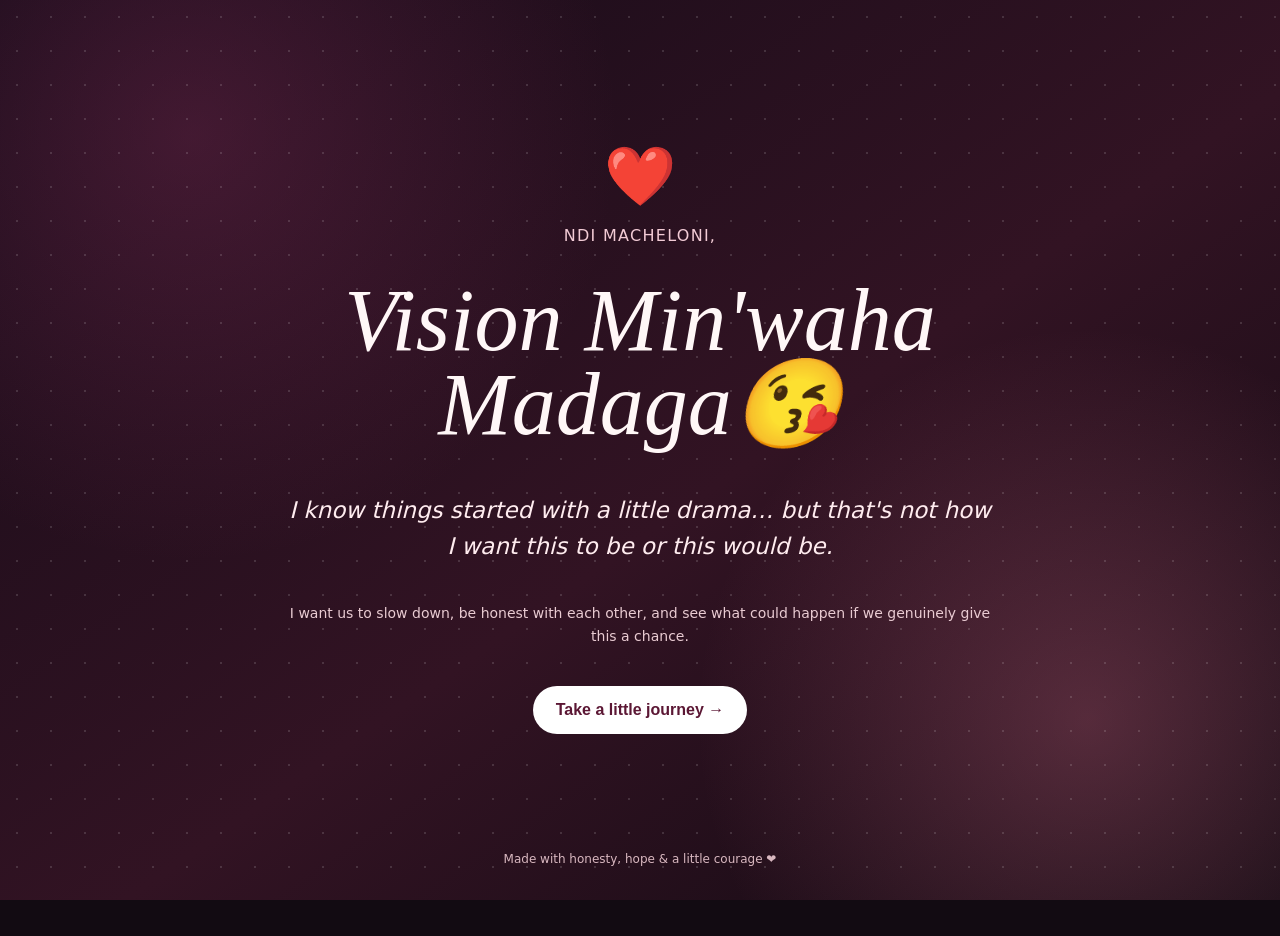
<file: index.html>
<!doctype html>
<html lang="en">
<head>
<meta charset="utf-8">
<meta name="viewport" content="width=device-width,initial-scale=1,viewport-fit=cover">
<title>Us, Maybe? ❤️</title>
<link rel="stylesheet" href="style.css">
</head>
<body>
<main>
<section>
  <div class="heart">❤️</div>
  <p style="font-family:system-ui,sans-serif;font-size:16px;letter-spacing:.08em;text-transform:uppercase;color:#f2cbd5">Ndi Macheloni,</p>
  <h1><i>Vision Min'waha Madaga😘</i></h1>
  <p class="quote">I know things started with a little drama… but that's not how I want this to be or this would be.</p>
  <p class="small">I want us to slow down, be honest with each other, and see what could happen if we genuinely give this a chance.</p>
  <div class="btns"><button class="primary" onclick="goToWhy()">Take a little journey →</button></div>
</section>

<footer>Made with honesty, hope & a little courage ❤️</footer>
</main>

<script src="script.js"></script>
</body>
</html>
</file>
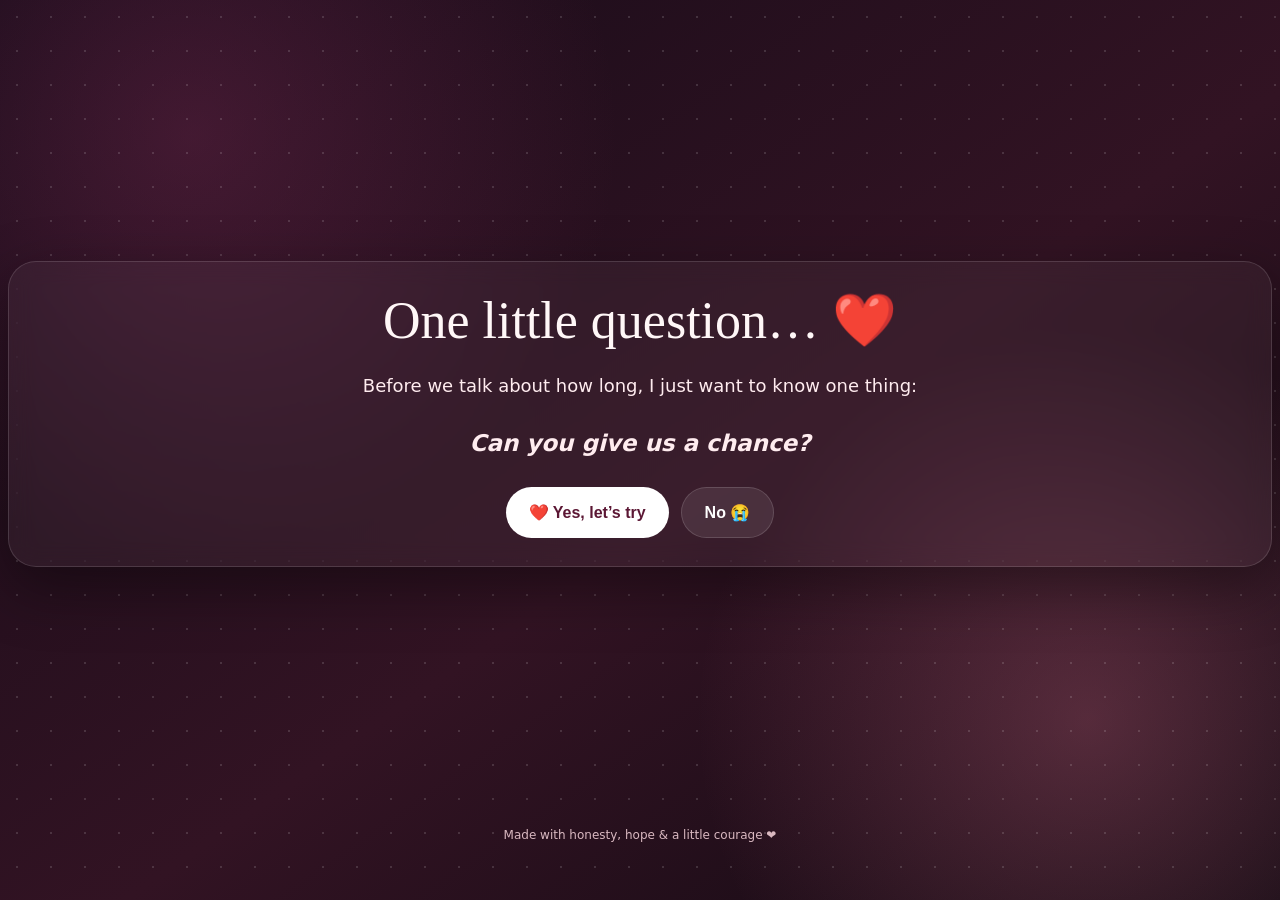
<file: chance.html>
<!DOCTYPE html>
<html lang="en">
<head>
    <meta charset="UTF-8">
    <meta name="viewport" content="width=device-width, initial-scale=1.0">
    <title>Can You Give Us a Chance?</title>
    <link rel="stylesheet" href="style.css">
</head>
<body>
    
<section id="chance">
  <div class="card">
    <h2>One little question… ❤️</h2>
    <p>Before we talk about how long, I just want to know one thing:</p>
    <p class="quote"><strong>Can you give us a chance?</strong></p>
    <div class="btns" id="chanceButtons">
      <button class="primary" onclick="giveChance()">❤️ Yes, let’s try</button>
      <button class="secondary" id="noButton" onclick="sayNo()">No 😭</button>
    </div>
    <div id="chanceResponse" class="hidden"></div>
  </div>
</section>

<section id="weeksChoice" class="hidden" style="min-height:92vh">
  <div class="card">
    <div class="heart">❤️</div>
    <h2>Thank you for choosing to give us a chance.</h2>
    <p>I want to reassure you about something before you choose the time.</p>
    <p><strong>I’m not after your body.</strong> Yes, I’m attracted to you, and I won’t pretend I don't adore you, but that isn’t the reason I’m asking you to give us a chance.</p>
    <p>If that was all I wanted, I wouldn’t be asking you to take time to get to know me, understand me, and see whether we can actually build something together. What I’m interested in is <strong>you as a person</strong> your personality, your thoughts, your heart, the way you see things, and the connection we can create.</p>
    <p>And I know it’s still early. I’m not saying I already know that we’re going to work. <strong>Neither of us can know that yet.</strong> That’s exactly why I’m asking you to give us a chance  not to promise me anything, but to let us find out together.</p>
    <p class="quote">“I’m not asking for your body. I’m asking for a chance to know your heart and see what we could build from the start.” ❤️</p>
    <p>Now, how much time would you like to give us to genuinely try?</p>
    <div class="btns" id="weeks">
      <button class="primary" onclick="chooseWeeks(1)">1 week ❤️</button>
      <button class="primary" onclick="chooseWeeks(2)">2 weeks ❤️</button>
      <button class="primary" onclick="chooseWeeks(3)">3 weeks ❤️</button>
      <button class="primary" onclick="chooseWeeks(4)">4 weeks ❤️</button>
    </div>
    <p class="small">You choose the time. No pressure and no promise beyond what you feel comfortable giving.</p>
  </div>
  
</section>


    <footer>Made with honesty, hope & a little courage ❤️</footer>
    <script src="script.js"></script>
</body>
</html>
</file>
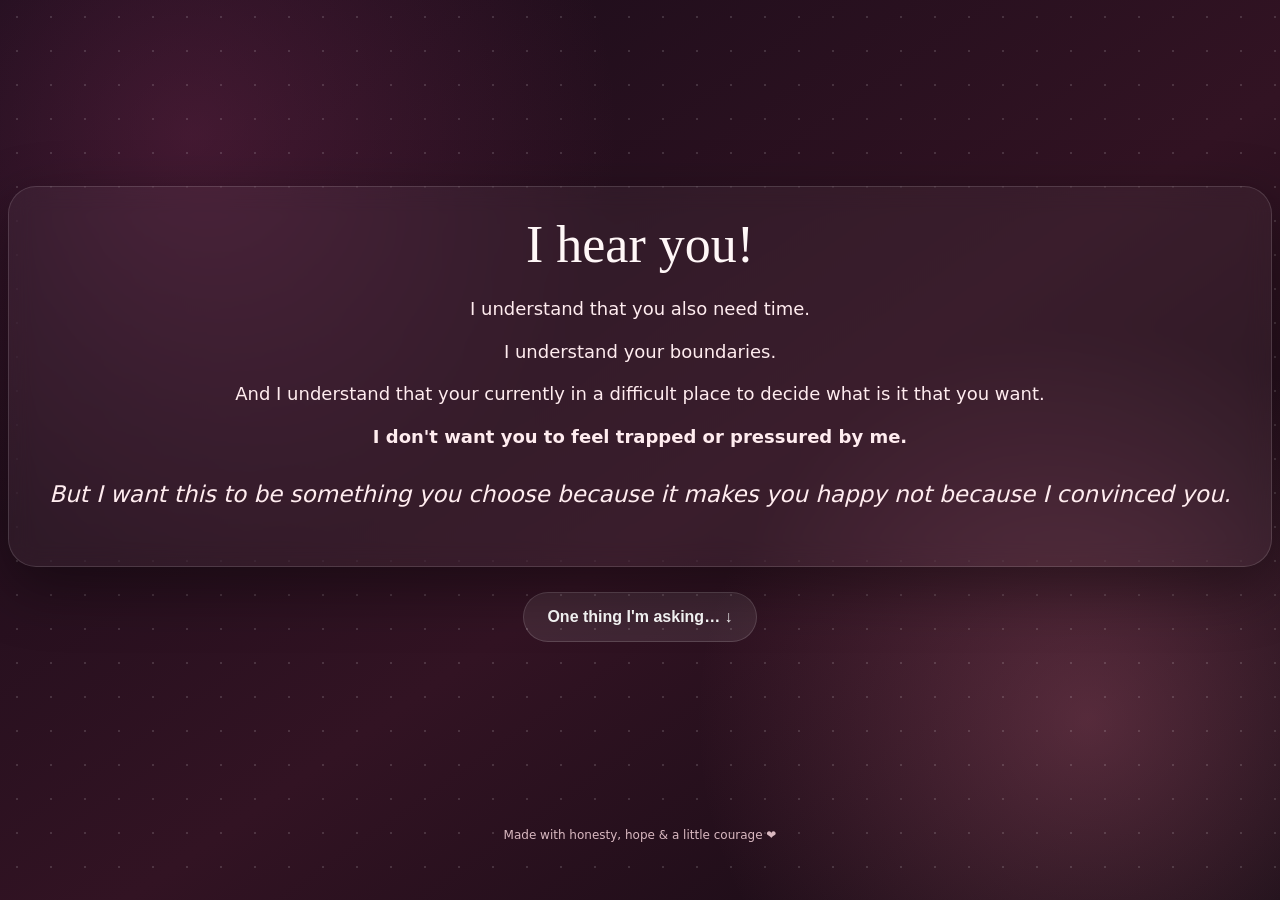
<file: heard.html>
<!DOCTYPE html>
<html lang="en">
<head>
    <meta charset="UTF-8">
    <meta name="viewport" content="width=device-width, initial-scale=1.0">
    <title>I Heard You</title>
    <link rel="stylesheet" href="style.css">
</head>
<body>
    <section id="heard">
  <div class="card">
    <h2>I hear you!</h2>
    <p> I understand that you also need time.</p>
    <p>I understand your boundaries.</p>
    <p>And I understand that your currently in a difficult place to decide what is it that you want.</p>
    <p><strong>I don't want you to feel trapped or pressured by me.</strong></p>
    <p class="quote">But I want this to be something you choose because it makes you happy  not because I convinced you.</p>
  </div>
  <div class="btns"><button class="secondary" onclick="goToChance()">One thing I'm asking… ↓</button></div>
</section>

    <footer>Made with honesty, hope & a little courage ❤️</footer>
    <script src="script.js"></script>
</body>
</html>
</file>
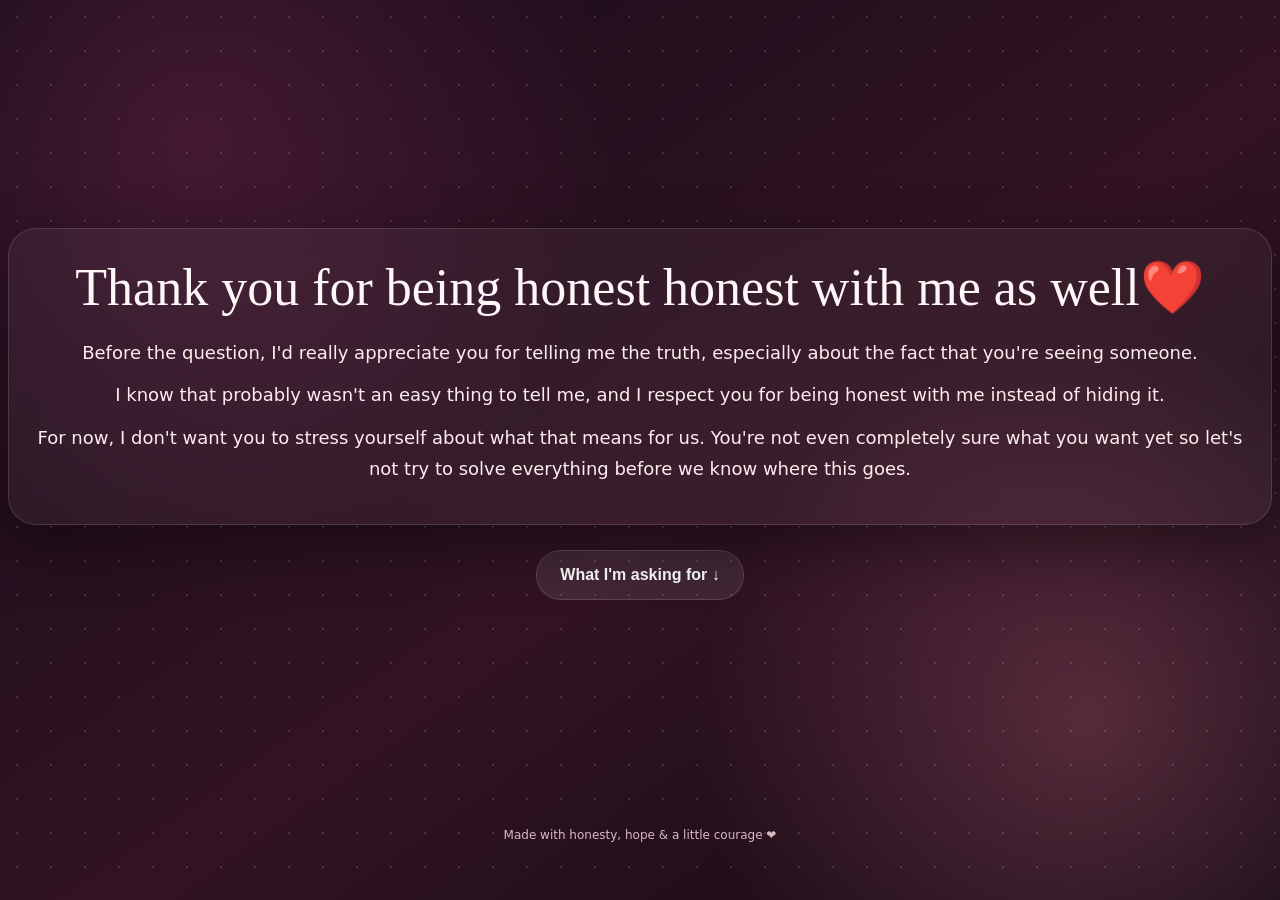
<file: honesty.html>
<!DOCTYPE html>
<html lang="en">
<head>
    <meta charset="UTF-8">
    <meta name="viewport" content="width=device-width, initial-scale=1.0">
    <title>Honesty</title>
    <link rel="stylesheet" href="style.css">
</head>
<body>
    <section id="honesty">
  <div class="card">
    <h2>Thank you for being honest honest with me as well❤️</h2>
    <p>Before the question, I'd really appreciate you for telling me the truth, especially about the fact that you're seeing someone.</p>
    <p>I know that probably wasn't an easy thing to tell me, and I respect you for being honest with me instead of hiding it.</p>
    <p>For now, I don't want you to stress yourself about what that means for us. You're not even completely sure what you want yet so let's not try to solve everything before we know where this goes.</p>
  </div>
  <div class="btns"><button class="secondary" onclick="goToTry()">What I'm asking for ↓</button></div>
</section>
    <footer>Made with honesty, hope & a little courage ❤️</footer>
    <script src="script.js"></script>
</body>
</html>
</file>
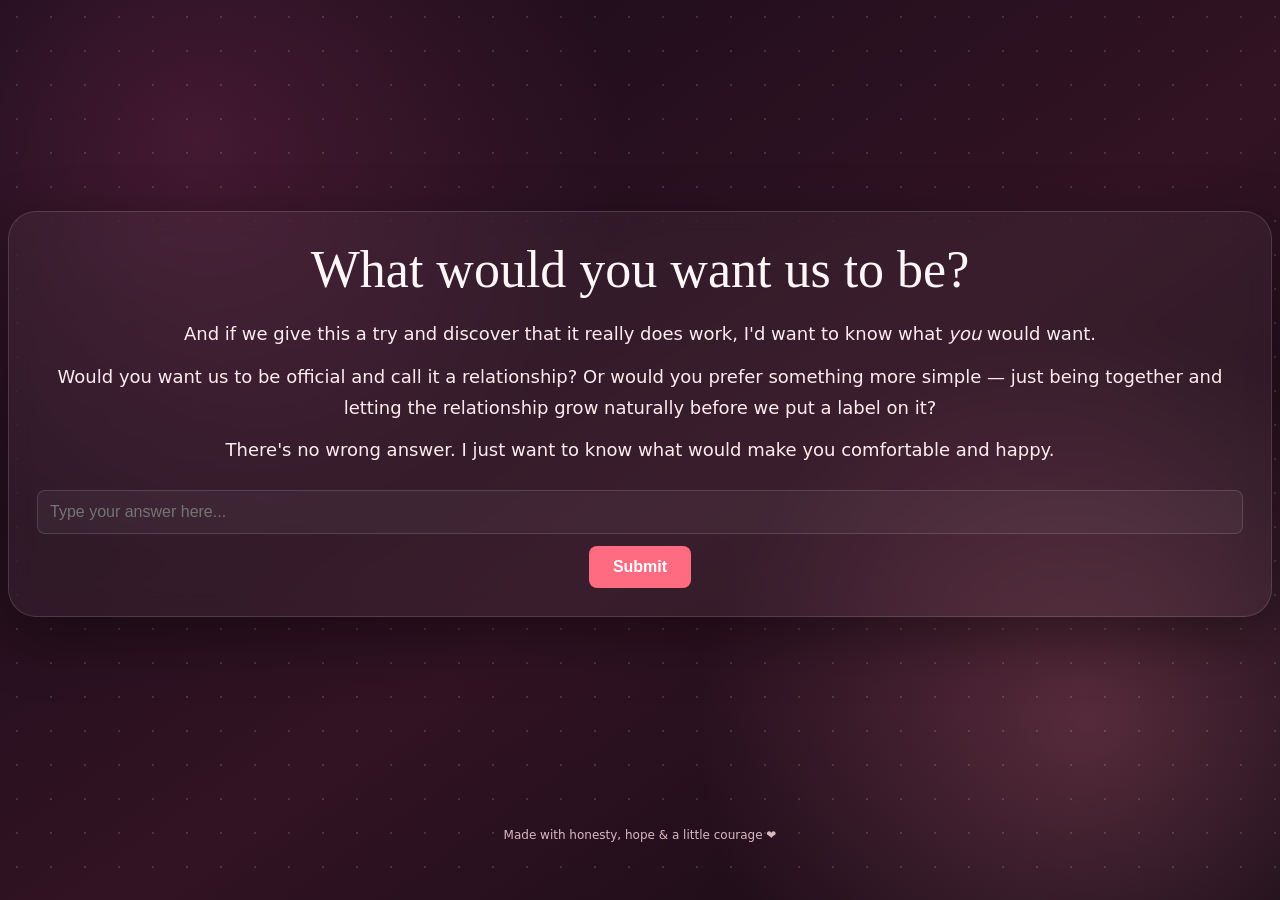
<file: how.html>
<!DOCTYPE html>
<html lang="en">
<head>
    <meta charset="UTF-8">
    <meta name="viewport" content="width=device-width, initial-scale=1.0">
    <title>How</title>
    <link rel="stylesheet" href="style.css">
</head>
<body>
    
<section id="how">
  <div class="card">
    <h2>What would you want us to be?</h2>
    <p>And if we give this a try and discover that it really does work, I'd want to know what <em>you</em> would want.</p>
    <p>Would you want us to be official and call it a relationship? Or would you prefer something more simple — just being together and letting the relationship grow naturally before we put a label on it?</p>
    <p>There's no wrong answer. I just want to know what would make you comfortable and happy.</p>
    <form id="myForm">
        <input type="text" id="relationshipType" placeholder="Type your answer here..." style="width:100%;padding:12px;border-radius:8px;border:1px solid #ffffff22;background:#ffffff0b;color:#fff;font-size:16px;margin-top:12px;box-sizing:border-box;">
        <button type="submit" style="margin-top:12px;padding:12px 24px;border:none;border-radius:8px;background:#ff6b81;color:#fff;font-size:16px;cursor:pointer">Submit</button>
    </form>
    
  </div>
</section>
<footer>Made with honesty, hope & a little courage ❤️</footer>
<script src="script.js"></script>
</body>
</html>
</file>
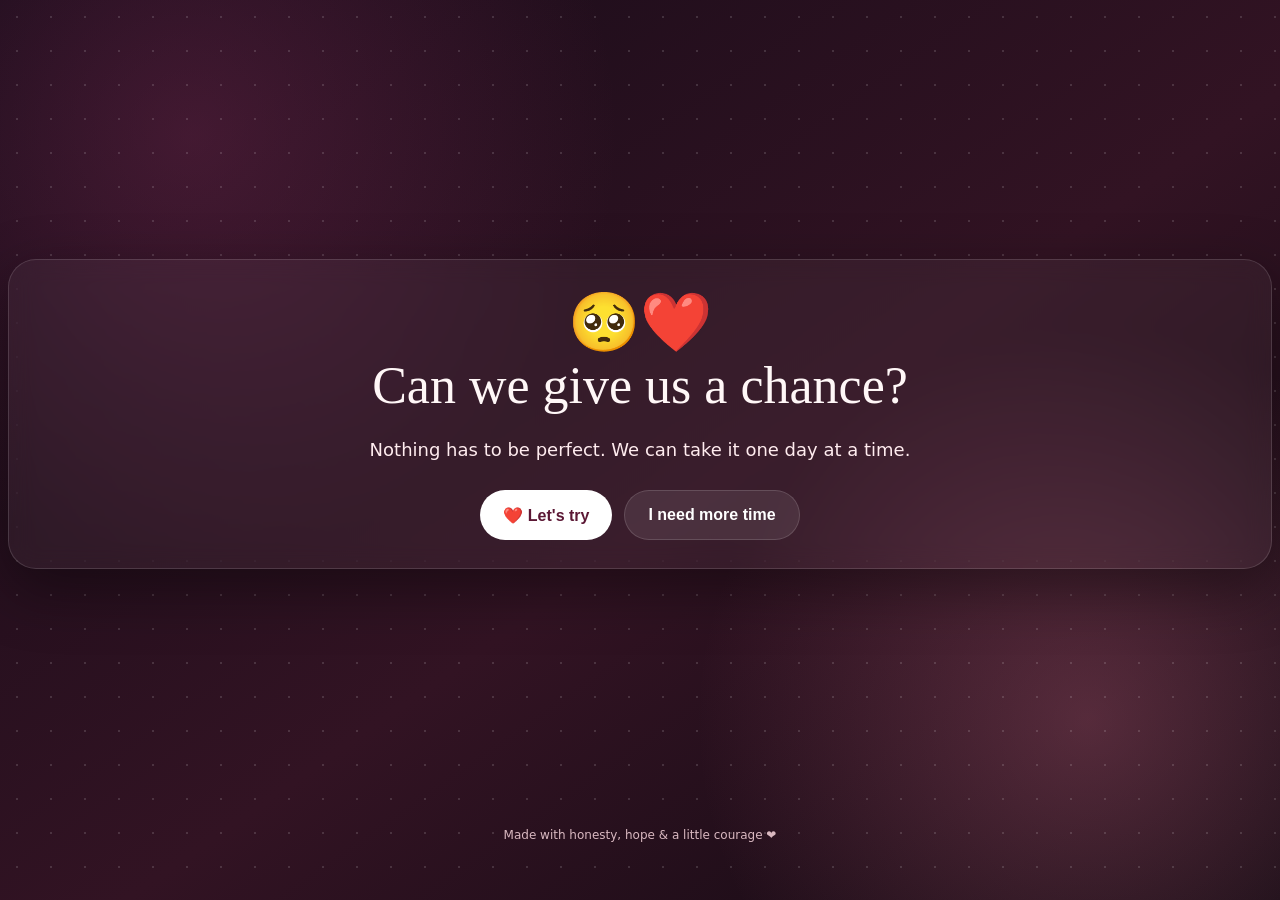
<file: Question.html>
<!DOCTYPE html>
<html lang="en">
<head>
    <meta charset="UTF-8">
    <meta name="viewport" content="width=device-width, initial-scale=1.0">
    <title>Question</title>
    <link rel="stylesheet" href="style.css">
</head>
<body>
    
<section id="question">
  <div class="card">
    <div class="heart">🥺❤️</div>
    <h2>Can we give us a chance?</h2>
    <p>Nothing has to be perfect. We can take it one day at a time.</p>
    <div class="btns">
      <button class="primary" onclick="yes()">❤️ Let's try</button>
      <button class="secondary" onclick="needTime()">I need more time</button>
    </div>
    <div id="finalMessage" class="hidden"></div>
  </div>
</section>

    <footer>Made with honesty, hope & a little courage ❤️</footer>
    <script src="script.js"></script>
</body>
</html>
</file>
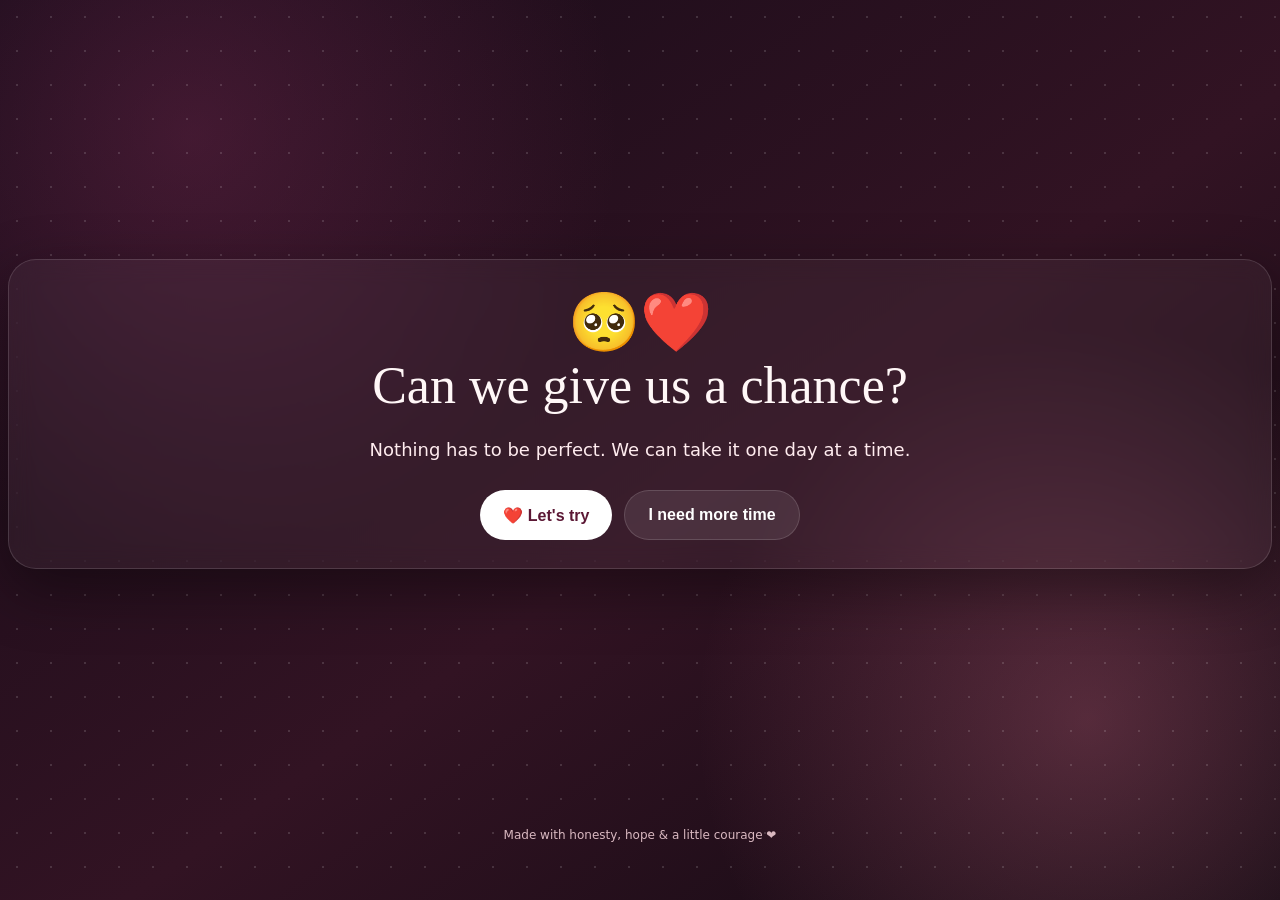
<file: question.html>
<!DOCTYPE html>
<html lang="en">
<head>
    <meta charset="UTF-8">
    <meta name="viewport" content="width=device-width, initial-scale=1.0">
    <title>Question</title>
    <link rel="stylesheet" href="style.css">
</head>
<body>
    
<section id="question">
  <div class="card">
    <div class="heart">🥺❤️</div>
    <h2>Can we give us a chance?</h2>
    <p>Nothing has to be perfect. We can take it one day at a time.</p>
    <div class="btns">
      <button class="primary" onclick="yes()">❤️ Let's try</button>
      <button class="secondary" onclick="needTime()">I need more time</button>
    </div>
    <div id="finalMessage" class="hidden"></div>
  </div>
</section>

    <footer>Made with honesty, hope & a little courage ❤️</footer>
    <script src="script.js"></script>
</body>
</html>
</file>
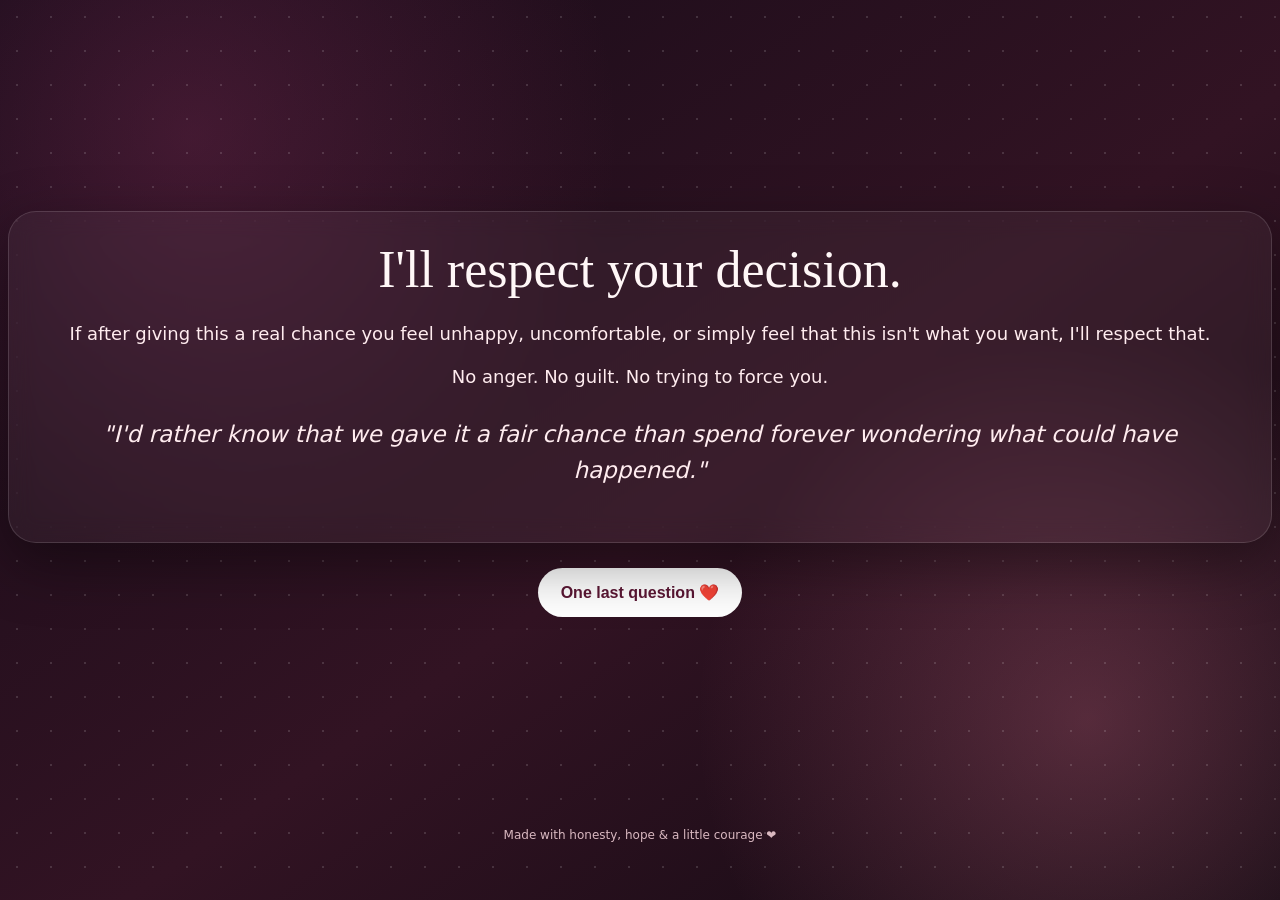
<file: respect.html>
<!DOCTYPE html>
<html lang="en">
<head>
    <meta charset="UTF-8">
    <meta name="viewport" content="width=device-width, initial-scale=1.0">
    <title>Respect</title>
    <link rel="stylesheet" href="style.css">
</head>
<body>
    <section id="respect">
  <div class="card">
    <h2>I'll respect your decision.</h2>
    <p>If after giving this a real chance you feel unhappy, uncomfortable, or simply feel that this isn't what you want, I'll respect that.</p>
    <p>No anger. No guilt. No trying to force you.</p>
    <p class="quote">"I'd rather know that we gave it a fair chance than spend forever wondering what could have happened."</p>
  </div>
  <div class="btns"><button class="primary" onclick="goToHonesty()">One last question ❤️</button></div>
</section>

    <footer>Made with honesty, hope & a little courage ❤️</footer>
    <script src="script.js"></script>
</body>
</html>
</file>
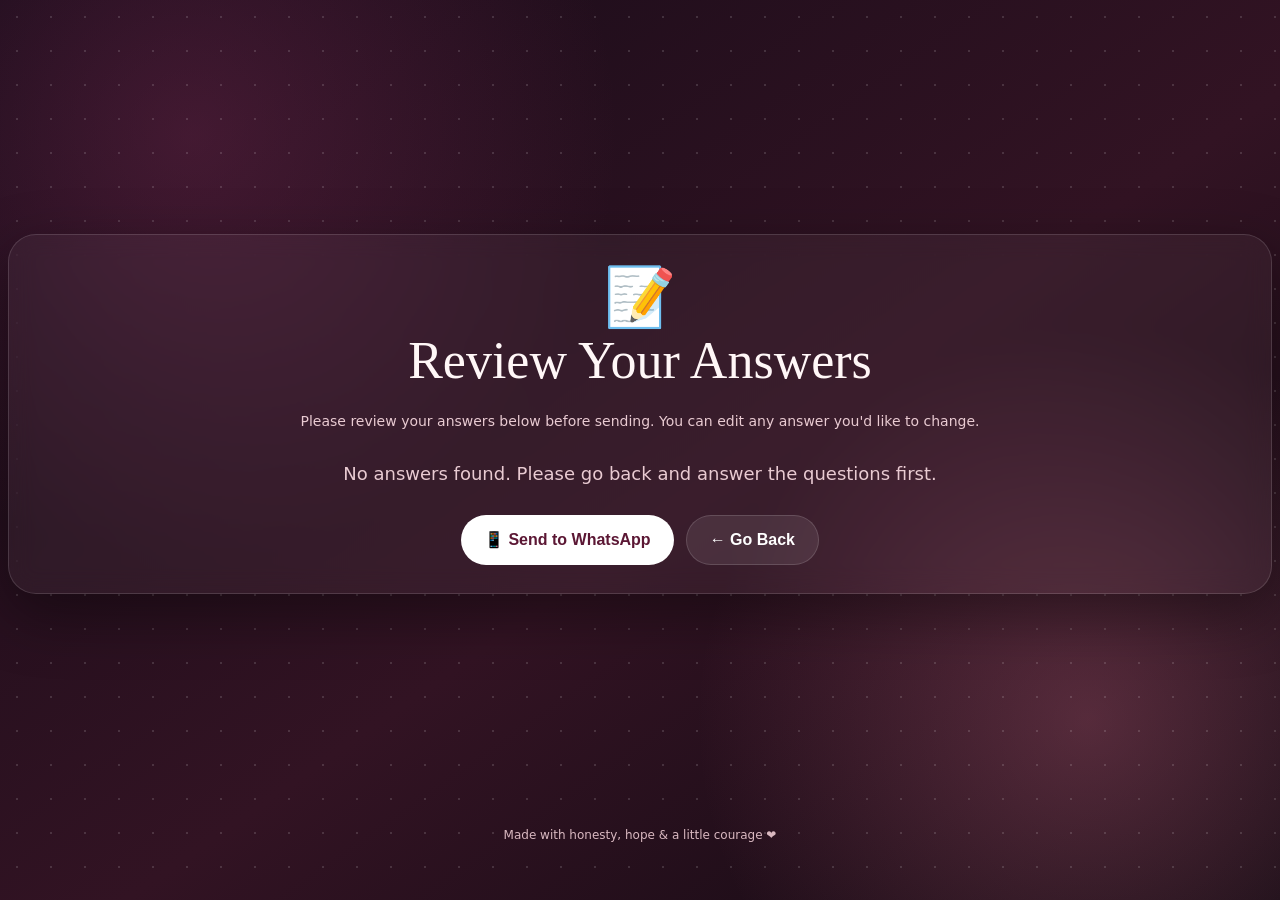
<file: review.html>
<!DOCTYPE html>
<html lang="en">
<head>
    <meta charset="UTF-8">
    <meta name="viewport" content="width=device-width, initial-scale=1.0">
    <title>Review Your Answers</title>
    <link rel="stylesheet" href="style.css">
</head>
<body>
    
<section id="review">
  <div class="card">
    <div class="heart">📝</div>
    <h2>Review Your Answers</h2>
    <p style="font-size:14px;color:#e9cbd2;margin-bottom:25px;">Please review your answers below before sending. You can edit any answer you'd like to change.</p>
    
    <div id="reviewContent">
      <!-- Answers will be populated here -->
    </div>

    <div id="editFields" class="hidden" style="margin-top:20px;text-align:left;">
      <div style="margin-bottom:15px;">
        <label style="display:block;font-size:14px;color:#e9cbd2;margin-bottom:6px;">What you want us to be:</label>
        <input type="text" id="editRelationship" style="width:100%;padding:12px;border-radius:8px;border:1px solid #ffffff22;background:#ffffff0b;color:#fff;font-size:16px;box-sizing:border-box;">
      </div>
      <div style="margin-bottom:15px;">
        <label style="display:block;font-size:14px;color:#e9cbd2;margin-bottom:6px;">Time you're willing to try:</label>
        <input type="text" id="editWeeks" style="width:100%;padding:12px;border-radius:8px;border:1px solid #ffffff22;background:#ffffff0b;color:#fff;font-size:16px;box-sizing:border-box;">
      </div>
      <div style="margin-bottom:15px;">
        <label style="display:block;font-size:14px;color:#e9cbd2;margin-bottom:6px;">Final decision:</label>
        <input type="text" id="editFinalDecision" style="width:100%;padding:12px;border-radius:8px;border:1px solid #ffffff22;background:#ffffff0b;color:#fff;font-size:16px;box-sizing:border-box;">
      </div>
      <button class="primary" onclick="updateAnswer()" style="width:100%;">✅ Update Answers</button>
    </div>
    
    <div class="btns" style="margin-top:25px;">
      <button class="primary" onclick="sendAllToWhatsApp()">📱 Send to WhatsApp</button>
      <button class="secondary" onclick="window.history.back()">← Go Back</button>
    </div>
  </div>
</section>

    <footer>Made with honesty, hope & a little courage ❤️</footer>
    <script src="script.js"></script>
</body>
</html>
</file>
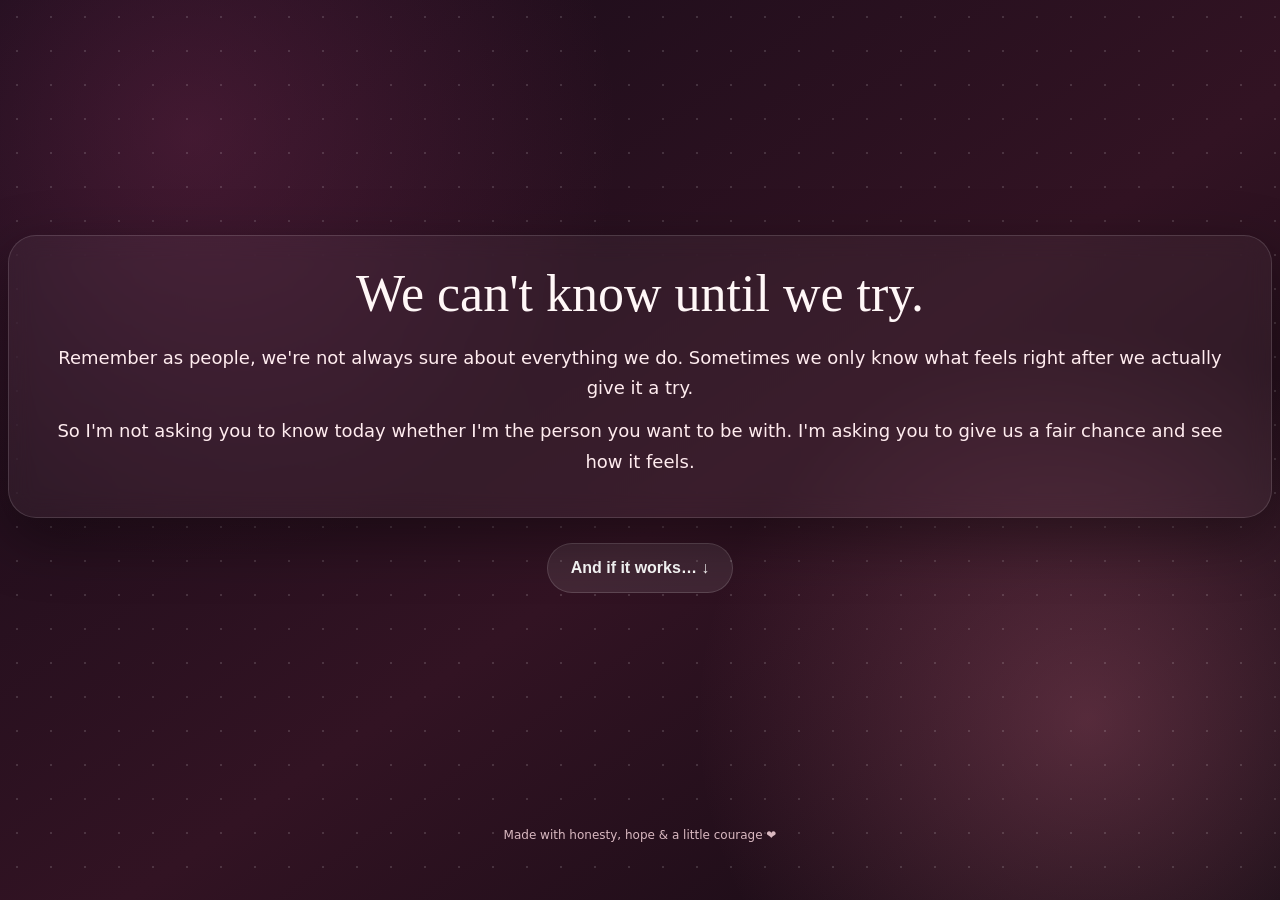
<file: try.html>
<!DOCTYPE html>
<html lang="en">
<head>
    <meta charset="UTF-8">
    <meta name="viewport" content="width=device-width, initial-scale=1.0">
    <title>Try</title>
    <link rel="stylesheet" href="style.css">
</head>
<body>
    

<section id="try">
  <div class="card">
    <h2>We can't know until we try.</h2>
    <p>Remember as people, we're not always sure about everything we do. Sometimes we only know what feels right after we actually give it a try.</p>
    <p>So I'm not asking you to know today whether I'm the person you want to be with. I'm asking you to give us a fair chance and see how it feels.</p>
   
  </div>
  <div class="btns"><button class="secondary" ><a href="question.html">And if it works… ↓</a></button></div>
</section>

    <footer>Made with honesty, hope & a little courage ❤️</footer>
    <script src="script.js"></script>
</body>
</html>
</file>
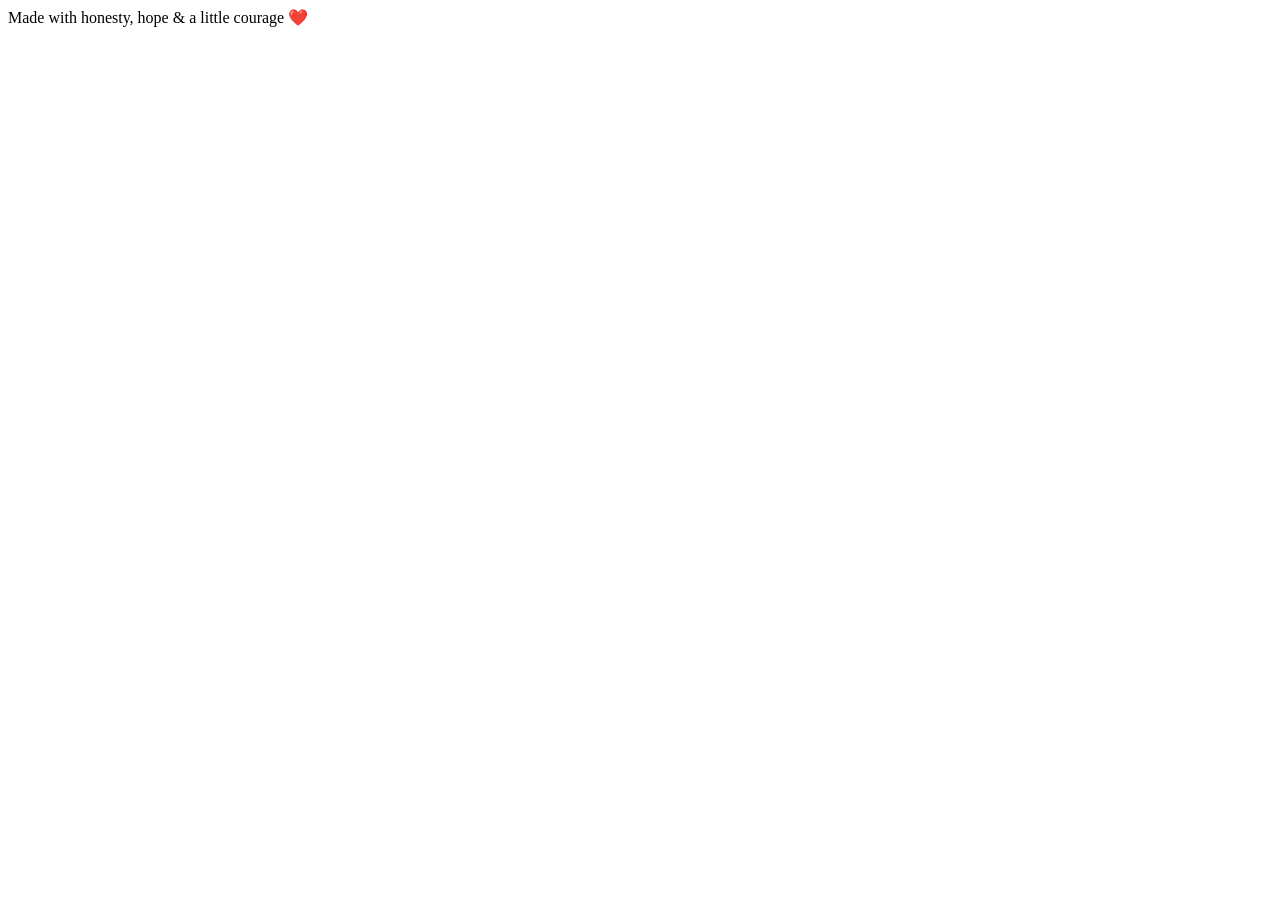
<file: weeks.html>
<!DOCTYPE html>
<html lang="en">
<head>
    <meta charset="UTF-8">
    <meta name="viewport" content="width=device-width, initial-scale=1.0">
    <title>Document</title>
</head>
<body>
    
    <footer>Made with honesty, hope & a little courage ❤️</footer>
</body>
</html>
</file>
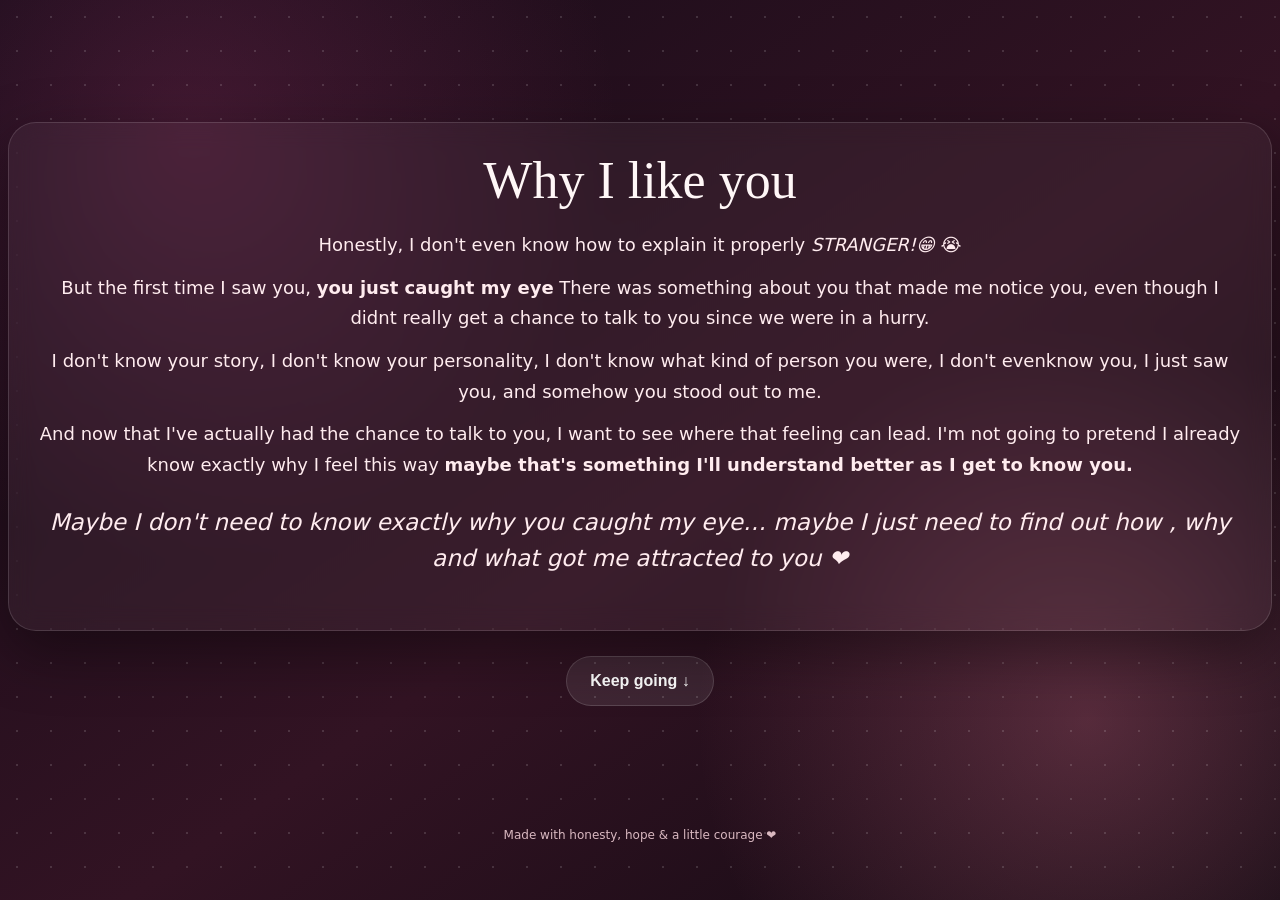
<file: why.html>
<!DOCTYPE html>
<html lang="en">
<head>
    <meta charset="UTF-8">
    <meta name="viewport" content="width=device-width, initial-scale=1.0">
    <title>Why I Like You</title>
    <link rel="stylesheet" href="style.css">
</head>
<body>
    <section id="why">
  <div class="card">
    <h2>Why I like you</h2>
    <p>Honestly, I don't even know how to explain it properly <i>STRANGER!😁</i> 😭</p>
    <p>But the first time I saw you, <strong>you just caught my eye</strong> There was something about you that made me notice you, even though I didnt really get a chance to talk to you since we were in a hurry.</p>
    <p>I don't know your story, I don't know your personality, I don't know what kind of person you were, I don't evenknow you, I just saw you, and somehow you stood out to me.</p>
    <p>And now that I've actually had the chance to talk to you, I want to see where that feeling can lead. I'm not going to pretend I already know exactly why I feel this way <strong>maybe that's something I'll understand better as I get to know you.</strong></p>
    <p class="quote">Maybe I don't need to know exactly why you caught my eye… maybe I just need to find out how , why and what got me attracted to you ❤️</p>
  </div>
  <div class="btns"><button class="secondary" onclick="goToHeard()">Keep going ↓</button></div>
</section>

    <footer>Made with honesty, hope & a little courage ❤️</footer>
    <script src="script.js"></script>
</body>
</html>
</file>
<file: style.css>
*{box-sizing:border-box}
html{scroll-behavior:smooth}
body{margin:0;font-family:Georgia,"Times New Roman",serif;background:#120b12;color:#fff7f7;overflow-x:hidden}
body:before{content:"";position:fixed;inset:0;z-index:-2;background:
radial-gradient(circle at 15% 15%,#8e315f55,transparent 32%),
radial-gradient(circle at 85% 80%,#d06b8750,transparent 30%),
linear-gradient(145deg,#160b18,#321323 55%,#120a12)}
body:after{content:"";position:fixed;inset:0;z-index:-1;opacity:.14;background-image:radial-gradient(#fff 1px,transparent 1px);background-size:34px 34px}
main{max-width:760px;margin:auto;padding:24px 18px 70px}
section{min-height:92vh;display:flex;flex-direction:column;justify-content:center;align-items:center;text-align:center;padding:55px 8px}
.card{width:100%;padding:28px;border:1px solid #ffffff22;background:#ffffff0b;backdrop-filter:blur(12px);border-radius:28px;box-shadow:0 20px 60px #0006}
.heart{font-size:58px;animation:pulse 1.8s infinite}
@keyframes pulse{50%{transform:scale(1.12)}}
a{color:inherit;text-decoration:none}
h1{font-size:clamp(48px,13vw,88px);line-height:.95;margin:18px 0 22px;font-weight:500}
h2{font-size:clamp(31px,8vw,52px);margin:0 0 20px;font-weight:500}
p{font-family:system-ui,-apple-system,sans-serif;font-size:18px;line-height:1.7;color:#ffecef;margin:12px 0}
.small{font-size:14px;color:#e9cbd2}
.btns{display:flex;gap:12px;flex-wrap:wrap;justify-content:center;margin-top:25px}
button{border:0;border-radius:999px;padding:15px 23px;font-size:16px;font-weight:700;cursor:pointer;transition:.2s}
.primary{background:#fff;color:#5b1734}
.secondary{background:#ffffff16;color:#fff;border:1px solid #ffffff25}
button:hover{transform:translateY(-2px)}
.reason{padding:18px 0;border-bottom:1px solid #ffffff18;text-align:left}
.reason:last-child{border-bottom:0}
.reason strong{font-size:19px}
.quote{font-size:23px;line-height:1.55;font-style:italic;margin:25px 0}
.photo{width:100%;max-height:420px;object-fit:cover;border-radius:22px;margin-bottom:20px;box-shadow:0 15px 40px #0008}
.hidden{display:none}
#finalMessage{margin-top:25px}
footer{text-align:center;font-family:system-ui,sans-serif;color:#d9b8c0;font-size:12px}
.confetti{position:fixed;top:-20px;font-size:22px;pointer-events:none;animation:fall 3.5s linear forwards}
@keyframes fall{to{transform:translateY(110vh) rotate(600deg);opacity:0}}
</file>
